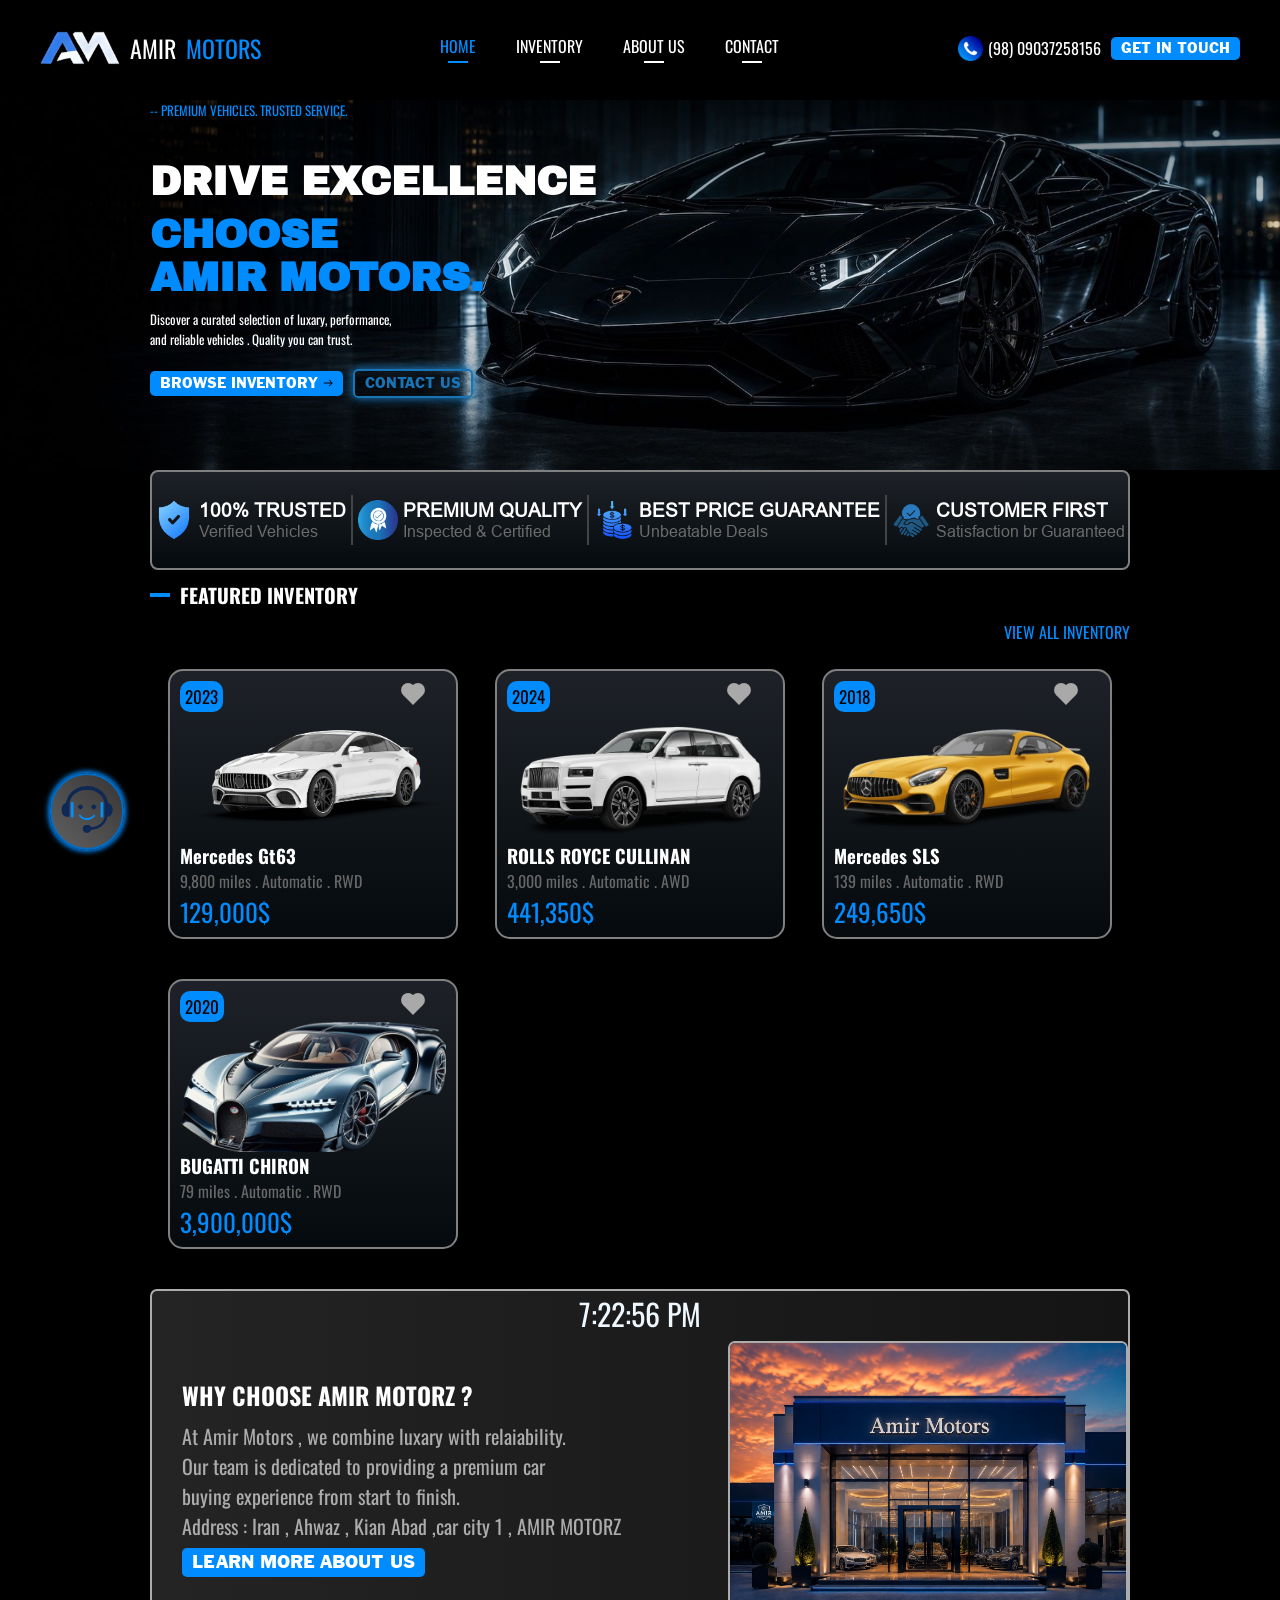
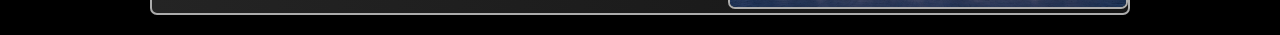
<file: index.html>
<!DOCTYPE html>
<html lang="en" dir="ltr">
<head>
    <meta charset="UTF-8" >
    <meta name="viewport" content="width=device-width, initial-scale=1.0">
    <link rel="stylesheet" href="css/style.css">
    <title>AMIR MOTORS</title>
</head>

<body>

    <div onclick="toggle_sidebar()" class="sidebar-mobile" id="sidebar-mobil">
        <div  class="topside">
            <img src="assets/icons8-exit-50.png"  alt="">
        </div>



        <div class="nav-mobile">
            <div class="navmob">
            <a href="index.html"  class="nav-button" style="color:  rgb(0, 140, 255);" id="nav-button-1" onclick="navigation_clicked('nav-button-1')" >HOME</a>
            <div style="background-color:  rgb(0, 140, 255);" class="nav-b-line" ></div>
            </div>

            <div class="navmob">
            <a href="inventory.html" class="nav-button" id="nav-button-2" onclick="navigation_clicked('nav-button-2')" >INVENTORY</a>
            <div class="nav-b-line"></div>
            </div>

            <div class="navmob">
            <a href="" class="nav-button" id="nav-button-5" onclick="navigation_clicked('nav-button-4')" >ABOUT US</a>
            <div class="nav-b-line"></div>
            </div>

            <div class="navmob">
            <a href="" class="nav-button" id="nav-button-6" onclick="navigation_clicked('nav-button-5')" >CONTACT</a>
            <div class="nav-b-line"></div>
            </div>
            
            <div class="navmob">
            <p href="" class="nav-button" id="nav-button-6" onclick="modal_show()" >SUPPORT</p>
            <div class="nav-b-line"></div>
            </div>

        </div>










    </div>

    <div class="success-message" id="successMessage">
                <p id="success-message-in">Message Sended</p>
    </div>



    <button class="support-button1" onclick="modal_show()">
        <img src="assets/support.png" alt="">
    </button>

    <div class="modal-support" id="modal-support">
        <div class="modal-h">
            <div class="modal-hl">
                <img src="assets/icons8-chat-48.png" alt=""
                style="
                width: 40px;
                height: 40px;">

                <div class="modalhlr">
                    <h4 style="color: rgb(219, 219, 219);">Submit a Support Request</h3>
                    <span style="
                        font-size: smaller;
                        color: rgb(111, 111, 111);">Fill out the Form Below
                        and our team will get back
                        to you Shortly
                    </span>
                </div>

            </div>
            
            <button onclick="modal_hide()"><img src="assets/icons8-close-50.png" style="
            width: 20px;
            height: 20px;" alt=""></button>
        </div>
        <div style="height: 2px; width: 100%; background-color: gray;"></div>
        <div class="modal-form">
            <div class="input1">
                <div class="input12">
                <label for="">Full Name</label>
                <input id="i1" class="input-s "  type="text" placeholder="Enter your full name">
                <div style="display: none;" class="errorinput" id="error-input1">
                    ENTER FULL NAME
                </div>
                </div>
                
                <div class="input12">
                <label for="">Email Address</label>
                <input id="i2" class="input-s " type="text" placeholder="Enter your email address">
                <div style="display: none;" class="errorinput" id="error-input2">
                    ENTER EMAIL RIGHT
                </div>    
            </div>
            </div>
                <div class="insput">
                <label for="">Message</label>
                <textarea class="input-s"  id="i3"></textarea>
                </div>
            
            <button class="submit-s" onclick="send_support()">SUBMIT</button>
            

        </div>
    </div>





    <nav>
        
        <div class="left-nav">
            <img  src="assets/logo.png" alt="">
            <span class="span1" >AMIR</span>
            <span class="span1-1">MOTORS</span>
        </div>

        <div class="center-nav">
            <div class="navbc">
            <a href="index.html"  class="nav-button" style="color:  rgb(0, 140, 255);" id="nav-button-1" onclick="navigation_clicked('nav-button-1')" >HOME</a>
            <div style="background-color:  rgb(0, 140, 255);" class="nav-b-line" ></div>
            </div>

            <div class="navbc">
            <a href="inventory.html" class="nav-button" id="nav-button-2" onclick="navigation_clicked('nav-button-2')" >INVENTORY</a>
            <div class="nav-b-line"></div>
            </div>

            <!-- <div class="navbc">
            <a href="" class="nav-button" id="nav-button-3" onclick="navigation_clicked('nav-button-3')" >SERVICES</a>
            <div class="nav-b-line"></div>
            </div> -->


            <div class="navbc">
            <a href="" class="nav-button" id="nav-button-5" onclick="navigation_clicked('nav-button-4')" >ABOUT US</a>
            <div class="nav-b-line"></div>
            </div>

            <div class="navbc">
            <a href="" class="nav-button" id="nav-button-6" onclick="navigation_clicked('nav-button-5')" >CONTACT</a>
            <div class="nav-b-line"></div>
            </div>
        </div>

        <div class="right-nav">
            <img src="assets/telephone.png" style="width: 25px;" alt="">
            <span>(98) 09037258156</span>
            <a class="CONTACT-button" href="#contact">GET IN TOUCH</a>
        </div>
        <p onclick="toggle_sidebar()" class="sidebard-button">|||</p>
    </nav>

    <header>
        <div class="banner">
            <p>-- PREMIUM VEHICLES. TRUSTED SERVICE.</p>
            <h1 class="h1">DRIVE EXCELLENCE</h1>
            <div class="h1-1-c">
                <h1 class="h1-1">CHOOSE</h1>
                <h1 class="h1-1">AMIR MOTORS.</h1>
            </div>
            <p class="p1-1">
                Discover a curated selection of luxary, performance,<br>
                and reliable vehicles . Quality you can trust.
            </p>
            <div class="banner-buttons">
                <a href="inventory.html" class="b1">
                    BROWSE INVENTORY 
                    <img src="assets/next.png" style="width: 10px; height: 10px;" alt="">
                </a>
                <a href="#services" class="b2">CONTACT US</a>
                
            </div>
        </div>
        <div class="why-us">
            <div class="e1">
                <img src="assets/trust.png" alt="">
                <div class="e1-text">
                    
                    <h3>100% TRUSTED</h3>
                    <p>Verified Vehicles</p>
                </div>
            </div>
            <div class="line-why-us"></div>

            <div class="e1">
                <img src="assets/quality.png" alt="">
                <div class="e1-text">
                    <h3>PREMIUM QUALITY</h3>
                    <p>Inspected & Certified</p>
                </div>
            </div>
            <div class="line-why-us"></div>
            <div class="e1">
                <img src="assets/price.png" alt="">
            <div class="e1-text">
                <h3>BEST PRICE GUARANTEE</h3>
                <p>Unbeatable Deals</p>
            </div>
            </div>
            <div class="line-why-us"></div>
            <div class="e1">
                <img src="assets/customer.png" alt="">
                <div class="e1-text">
                    <h3>CUSTOMER FIRST</h3>
                    <p>Satisfaction br Guaranteed</p>
                </div>
            </div>
            
        </div>
    </header>


    <main>
        <div class="titr">
        <div class="line-main"></div>
        <h1>FEATURED INVENTORY</h1>
        </div>
        <section class="product-main">
                <div class="product-titr">
                    <a href="inventory.html">VIEW ALL INVENTORY </a>
                </div>
                <div class="product-holder-main">



                    <div id="card-1" class="cardm">
                        <div class="card-up">
                        <span>2023</span>
                            <div class="heart-wrapper">
                                <input type="checkbox" id="heart-1" class="heart-input">
                                <label for="heart-1" class="heart"></label>
                            </div>
                        </div>

                                <div class="card-img">
                                    <img class="card-img" src="assets/mercedes gt53.png" alt="">
                                </div>



                        <div class="card-mohtava">

                            <h3>Mercedes Gt63</h3>
                            <p>9,800 miles . Automatic . RWD</p>
                            <span>129,000$</span>
                        </div>
                    </div>



<div id="card-2" class="cardm">
                        <div class="card-up">
                        <span>2024</span>
                        <div class="heart-wrapper">
                            <input type="checkbox" id="heart-2" class="heart-input">
                            <label for="heart-2" class="heart"></label>
                        </div>
                        </div>

                                <div class="card-img">
                                    <img class="card-img" src="assets/rolls_roys-clinen.png" alt="">
                                </div>
                        <div class="card-mohtava">

                            <h3>ROLLS ROYCE CULLINAN</h3>
                            <p>3,000 miles . Automatic . AWD</p>
                            <span>441,350$</span>
                        </div>


</div>











<div id="card-3" class="cardm">
                        <div class="card-up">
                        <span>2018</span>
                        <div class="heart-wrapper">
                            <input type="checkbox" id="heart-3" class="heart-input">
                            <label for="heart-3" class="heart"></label>
                        </div>
                        </div>

                                <div class="card-img">
                                    <img class="card-img" src="assets/mersedecsls.png" alt="">
                                </div>
                        <div class="card-mohtava">

                            <h3>Mercedes SLS</h3>
                            <p>139 miles . Automatic . RWD</p>
                            <span>249,650$</span>
                        </div>

</div>

<div id="card-4" class="cardm">
                        <div class="card-up">
                        <span>2020</span>
                        <div class="heart-wrapper">
                            <input type="checkbox" id="heart-4" class="heart-input">
                            <label for="heart-4" class="heart"></label>
                        </div>
                        </div>

                                <div class="card-img">
                                    <img class="card-img" src="assets/bugatti chiron displayed_18496164.png" alt="">
                                </div>
                        <div class="card-mohtava">

                            <h3>BUGATTI CHIRON</h3>
                            <p>79 miles . Automatic . RWD</p>
                            <span>3,900,000$</span>
                        </div>
</div>
                </div>
        </section>
    </main>

    <footer style="background-color: aqua;" class="main-footer">
            <div  style="color: aliceblue;
            font-size: 30px;
            font-family: 'fonte-asli';" class="counter-display" id="time">00:00:00</div>
        
        <div class="serviscontainer">
            <div class="serviscontainerleft">
                
                <h2 style="color: white;">WHY CHOOSE AMIR MOTORZ ?</h2>
                <div class="service-cont-moh">
                    <p>At Amir Motors , we combine luxary with relaiability.</p>
                    <p>Our team is dedicated to providing a premium car</p>
                    <p>buying experience from start to finish.</p>
                    <p>Address : Iran , Ahwaz , Kian Abad ,car city 1 , AMIR MOTORZ </p>
                </div>
                <a href="">LEARN MORE ABOUT US</a>

            </div>
            <div class="serviscontainerright">
                <img src="assets/amir_motorz_photo.png" alt="">
            </div>
        </div>

    </footer>

<script src="js/script.js"></script>
</body>
</html>
</file>
<file: css/style.css>
*{
    margin: 0;
    padding: 0;
    box-sizing: border-box;
}

html,body{
    overflow-x: hidden;
}

body{
    background: black ;
    overflow-x: hidden;
}

@font-face {
    font-family: 'fonte-asli';
    src: url(../assets/Oswald-VariableFont_wght.ttf);
}

@font-face {
    font-family: 'fonte-frank';
    src: url(../assets/FranklinGothic.ttf);
}

@font-face {
    font-family: 'fonte-arch';
    src: url(../assets/ArchivoBlack-Regular.ttf);
}

@font-face {
    font-family: 'fonte-arial';
    src: url(../assets/ARIAL.TTF);
}


a,p,h1,h2,h3,h4,span{
    font-family: 'fonte-asli';

}


nav{
    background-color: rgba(0, 0, 0, 0.486);
    padding: 30px 40px;
    display: flex;
    position: fixed;
    flex-direction: row;
    justify-content: space-between;
    width: 100vw;

    top: 0;
    z-index: 2;

}

.sidebard-button{
    color: white;
    display: none;
    font-size: 40px;
    rotate: 90deg;
}


.left-nav{
    display: flex;
    flex-direction: row;
    align-items: center;
    justify-content: center;
    gap: 10px;
}

.left-nav img{
    width: 80px;
}

.span1{
    font-size: x-large;
    color: rgb(255, 255, 255);
    white-space: nowrap;
}
.span1-1{
    font-size: x-large;
    color: rgb(0, 140, 255);
    white-space: nowrap;
}


.center-nav{
    display: flex;
    flex-direction: row;
    justify-content: center;
    align-items: center;
    gap: 40px;
}

.navbc{
    display: flex;
    flex-direction: column;
    transition: all 0.3s;
    justify-content: center;
    align-items: center;
}

.nav-after{
    background-color: rgb(0, 140, 255);
}

.nav-button{
    text-decoration: none;
    color: white;
}

.navbc a{
    white-space: nowrap;
}

.navmob a{
    white-space: nowrap;
}

.nav-b-line{
    background-color: white;
    height: 2px;
    margin-top: 3px;
    width: 20px;
    transition: all 0.3s;
}


.navbc:hover{
    transform: scale(1.05);
}

.navmob:hover{
    transform: scale(1.05);
}

.navbc:hover .nav-b-line{
    width: 100%;
}
.navmob:hover .nav-b-line{
    width: 100%;
}

.right-nav{
    display: flex;
    flex-direction: row;
    justify-content: center;
    align-items: center;
}

.right-nav span{
    margin-left: 5px;
    color: rgb(255, 255, 255);
}

.CONTACT-button{
    font-family: 'fonte-frank';
    margin-left: 10px;
    color: white;
    background-color:rgb(0, 140, 255);
    border-radius: 5px;
    padding: 5px 10px;
    text-decoration: none;
    transition: all 0.3s;
}

.CONTACT-button:hover{
    transform: scale(1.05);

}

.banner{
    margin-top: 100px;
    width: 100%;
    min-height: 370px;
    max-height: 370px; ;
    background-image:
        linear-gradient(
            to bottom,
            rgba(0,0,0,0.5),
            rgba(0,0,0,0),
            rgba(0,0,0,0.5)
        ),
        url('../assets/banner.jpg');
    background-size: cover;
    background-position: center;
    background-repeat: no-repeat;
    display: flex;
    flex-direction: column;
    justify-content:  start;
    align-items: start;
    gap: 10px;

}


.banner p{
    font-family: 'fonte-asli';

    margin-left: 150px;
    font-size: 13px;
    color: rgb(0,140,255);
}
.banner h1.h1{
    margin-top: 30px;
    margin-left: 150px;
    color: white;
    font-family: 'fonte-arch';
    font-size: 40px;
}


.banner h1.h1-1{
    margin-left: 150px;
    font-family: 'fonte-arch';
    font-size: 40px;
    color: rgb(0,140,255);
}



.banner p.p1-1{
    margin-left: 150px;
    color: white;
}

.banner-buttons{
    margin-top: 10px;
    display: flex;
    flex-direction: row;
    margin-left: 150px;
    align-items: center;
    justify-content: center;
    gap: 10px;
}

.banner-buttons a.b1{
    font-family: 'fonte-frank';
    text-decoration: none;
    color: rgb(255, 255, 255);
    background-color: rgb(0,140,255);
    white-space: nowrap;
    padding: 6px 10px;
    border-radius: 5px;
    transition: all 0.3s;
}

.banner-buttons a.b1:hover{
    transform: scale(1.04);
}

.banner-buttons a.b2{
    white-space: nowrap;
    font-family: 'fonte-frank';
    text-decoration: none;
    color: rgb(25, 116, 181);
    background-color: rgba(0, 140, 255, 0);
    border: 2px solid  rgb(25, 116, 181);
    padding: 6px 10px;
    border-radius: 5px;
    box-shadow: 0px 0px 10px 1px rgb(25, 116, 181);
    transition: all 0.3s;
}

.banner-buttons a.b2:hover{
    transform: scale(1.04);
}

.why-us{
    display: flex;
    flex-direction: row;
    justify-content: space-around;
    align-items: center;
    margin:0px 150px;
    height: 100px;
    background: linear-gradient(180deg ,rgb(30, 34, 40) , rgb(5, 10, 14));
    border: 2px solid gray;
    border-radius: 8px;
}

.e1{
    display: flex;
    flex-direction: row;
    justify-content: space-around;
    align-items: center;
    gap: 5px;
}

.e1 h3{
    font-family: 'fonte-arial';
    color: white;
}

.e1 p{
    font-family: 'fonte-arial';
    color: rgb(107, 107, 107);
}

.e1 img{
    width: 40px;
    height: 40px;
    object-fit: cover;
}

.line-why-us{
    background-color: rgb(68, 68, 68);
    height: 50px;
    width: 2px;
}

.product-main{
    margin: 10px 150px;
    display: flex;
    flex-direction: column;
    align-items: center;

}

.line-main{
    height: 4px;
    width: 20px;
    background-color:rgb(0,140,255);
}

main,footer h1{
    color: white;
}

.titr{
    margin: 10px 150px;
    display: flex;
    flex-direction: row;
    justify-content: start;
    align-items: center;
    gap: 10px;
    font-size: 10px;
}

.product-main{
    display: flex;
    flex-direction: column;
    align-items: center;
    justify-content: start;
    margin: 10px 150px;
    gap: 5px;
}

.product-titr{
    display: flex;
    flex-direction: row;
    justify-content: end;
    align-items: center;
    width: 100%;
}

.product-titr a{
    color: rgb(0,140,255);
    text-decoration: none;
}


.product-holder-main {
    display: grid;
    grid-template-columns: repeat(auto-fit, minmax(280px, 1fr));
    gap: 20px;
    padding: 10px;
    width: 100%;
    box-sizing: border-box;
    place-items: center;

}



.cardm {
    width: 100%;
    box-sizing: border-box;
}


.card{
    display: flex;
    flex-direction: column;
    justify-content: start;
    background: linear-gradient(180deg ,rgb(30, 34, 40) , rgb(5, 10, 14));
    width: 290px;
    height: 270px;
    border: 2px solid gray;
    border-radius: 15px;
    margin: 10px 0px;
    padding: 10px;
    transition: all 0.3s;
    position: relative;
}

.cardm{
    display: flex;
    flex-direction: column;
    justify-content: start;
    background: linear-gradient(180deg ,rgb(30, 34, 40) , rgb(5, 10, 14));
    width: 290px;
    height: 270px;
    border: 2px solid gray;
    border-radius: 15px;
    margin: 10px 0px;
    padding: 10px;
    transition: all 0.3s;
    position: relative;
}

@media (max-width: 900px) {
    .cardm:nth-child(n+3) {
        display: none !important;
    }
}

.card-up{
    display: flex;
    flex-direction: row;
    justify-content: space-between;
    align-items: center;
    background-size: cover;
    position: static;
    z-index: 1;
    width: 90%;
}

.card-up span{

    background-color: rgb(0,140,255);
    color: black;
    border-radius:10px;
    padding: 3px 5px;
    font-size: 17px;
    z-index: 0;
}

.card-img{
    display: flex;
    flex-direction: column;
    justify-content: center;
    align-items: center;
}

.card-img img{

    width: fit-content;
    max-height: 130px;
    overflow: hidden;
}
.card-mohtava h3{
    color:rgb(255, 255, 255) ;
}

.card-mohtava{
    margin-top: auto;
}

.card-mohtava p{
    color:rgb(103, 103, 103) ;
}

.card-mohtava span{
    color: rgb(0,140,255);
    font-size: 25px;
}

/* repeat(autofill,minmax(300px,1fr)) */
/* baray andaze  */

.card:hover{
    transform: scale(1.04);
    box-shadow: 0px 0px 10px 2px   rgb(0,140,255);
    border: 2px solid  rgb(0,140,255);
}

.cardm:hover{
    transform: scale(1.04);
    box-shadow: 0px 0px 10px 2px   rgb(0,140,255);
    border: 2px solid  rgb(0,140,255);
}

.support-button1{
    position: fixed;
    left: 50px;
    bottom: 50px;
    background: linear-gradient(45deg , rgb(97, 97, 97) , rgb(55, 52, 52));
    border-radius: 999px;
    border: 2px solid rgb(0, 109, 198) ;
    box-shadow: 0px 0px 5px 2px  rgb(0,140,255);
    z-index: 10;
    transition: all 0.3s;
} 
.support-button1:hover{
    transform: scale(1.2);
}

.support-button1 img{
    width: 70px;
}








.modal-support{
    display: none;
    position: fixed;
    flex-direction: column;
    gap: 10px;
    justify-content: start;
    align-items: center;
    border-radius: 30px ;
    border: 2px solid rgb(5, 61, 80);
    box-shadow: 0px 0px 10px 5px rgb(0,140,255);
    width: 500px;
    height:fit-content;
    background: linear-gradient(90deg , rgb(36, 36, 36) ,rgb(20, 20, 20)) ;
    top: 50%;
    left: 50%;
    transform: translate(-50%, -50%);
    padding: 30px;
    z-index: 10;
}



.modal-hide{
    display: flex;

}

.modal-h{
    display: flex;
    flex-direction: row;
    justify-content: space-between;
    width: 100%;
    align-items: center;
}


.modal-hl{
    display: flex;
    flex-direction: row;
    align-items: center;

}

.modal-h button{margin-bottom: auto;
    background-color: rgb(73, 122, 168) ;
    border-radius: 10px;
}

.modal-form{
    display: flex;
    flex-direction: column;
    gap: 30px;
    height: 100%;
}

.input1{
    display: flex;
    flex-direction: row;
    justify-content: space-between;
    align-items: start;
    outline-color: none;
    width: 100%;
}


.input12{
    display: flex;
    flex-direction: column;
}

.input12 label{
    color: white;
    font-family: 'fonte-asli';
}

.input-s{
    caret-color: rgb(196, 196, 196);
    background: linear-gradient(90deg , rgb(36, 36, 36) ,rgb(20, 20, 20));
    border-radius: 20px;
    padding: 7px;
    border: 2px solid rgb(52, 138, 173);
    color: rgb(255, 255, 255);
    outline-color: none;
}

.insput textarea{
    border: 2px solid rgb(3, 196, 196);
    width: 100%;
    scrollbar-width: none;
    caret-color: rgb(218, 218, 218);
    outline-color:unset;
}

.insput label{
    color: white;
    font-family: 'fonte-asli';

}

.insput2{
    display: flex;
    flex-direction: column;
    background-color: aqua;
    outline:none;
}


.submit-s{
    background: linear-gradient(90deg,rgb(39, 91, 222),rgb(0, 123, 160)) ;
    height: 45px;
    border-radius: 20px;
    border: 2px solid rgb(27, 181, 237);
    color: white;
    font-family: 'fonte-arial';
    box-shadow: 0px 0px 5px 2px rgb(0,140,255);
    margin-top: auto;
    transition: all 0.3s;
}

.submit-s:hover{
    box-shadow: 2px 0px 10px 2px #72d6ff;
    transform: translateY(-10px);
}


.success-message {
        position: fixed;
        top: 100px;     
        right: -300px;  
        color: #2e7d32;
        background-color: #e8f5e9; 
        padding: 10px 20px;
        border-radius: 8px;
        border: 1px solid #2e7d32;
        font-size: 24px;
        font-weight: bold;
        text-align: center;
        z-index: 1000;
        transition: all 0.5s;
}

.success-message-after{
    right: 50px;
}



.card-hide{
    display: none;
    width: 100vw;
    height: 100vh;
    background: #25262781;
    position: fixed;
    z-index: 10;
}

.card-show{
    display: flex;
}


.main-footer{
    gap: 5px;
    margin: 20px 150px;
    height: fit-content;
    display: flex;
    flex-direction: column;
    justify-content: space-between;
    align-items: center;
    border: 2px solid rgb(172, 172, 172);
    border-radius: 7px;
    background: linear-gradient(90deg , rgb(36, 36, 36) ,rgb(20, 20, 20));
}


.serviscontainer{
    display: flex;
    flex-direction: row;
    justify-content: space-between;
    align-items: center;

    width: 100%;
}

.serviscontainerleft{
    display: flex;
    flex-direction: column;
    justify-content: space-between;
    align-items: start;

    height: 200px;
    width: 60%;
    padding: 0px 30px;
    
}


.serviscontainerright img{
    margin: 0px;
    background-color: aliceblue;
    width: 400px;
    height: fit-content;
    margin-left: auto;
    margin-top: auto;
    border: 2px solid rgb(172, 172, 172);
    border-radius: 7px;
}

.service-cont-moh p{
    color: rgb(172, 172, 172);
    font-size: 20px;
}

.serviscontainerleft a{
    font-family: 'fonte-frank';
    font-size: 20px;
    text-decoration: none;
    color: rgb(255, 255, 255);
    background-color: rgb(0,140,255);
    padding: 6px 10px;
    border-radius: 5px;
    transition: all 0.3s;
    white-space: nowrap;
}

.serviscontainerleft a:hover{
    transform: scale(1.04);
}

.errorinput{
    display: block;
    background-color: #72d7ff00;
    border-radius: 15px;
    border: 2px solid red;
    width: 183px;
    color: white;
    text-align: center;
    font-family: 'fonte-asli';
    margin-top: 0.5rem;
    box-shadow: 0px 0px 10px 2px red;

}



.sidebar-mobile{
    width: 200px;
    height: 1000vh;
    display: flex;
    flex-direction: column;
    background-color: rgb(0, 0, 0);
    border-top-left-radius: 15px;
    border-bottom-left-radius: 15px;
    position: fixed;
    z-index: 100;
    top: 0;
    right: -300px;
    transition: all 0.4s;
    border: 3px solid rgb(0, 140, 255);
    box-shadow: -2px 0px 5px 2px  rgb(0, 140, 255);
}

.mobile-side-on{
    top: 0px;
    right: 0px;

}

.topside{
    border-top-left-radius: 15px;
    padding: 5px;
    height: fit-content;
    background-color: #073b80;
    width: 100%;
    display: flex;
    flex-direction: row;
}



.topside button{
    padding: 2px;
    font-size: 20px;
    border-radius: 15px;
    color: #72d6ff;
    transition: all 0.4s;
}

.topside button:hover{
    transform: scale(1.3);
}

.nav-mobile{
    margin-top: 30px;
    gap: 10px;
    padding: 20px;
    display: flex;
    flex-direction: column;
    justify-content: center;
    align-items: center;
}

.navmob{
    padding: 10px;
    width: 100%;
    border: 2px solid rgb(48, 120, 228);
    transition: all 0.3s;
    border-radius: 15px;
}




/* neveshte ba aiiiiiiiiiiiiiiiiiiiiiiiiiiiiiiiii */
.heart-wrapper {
    position: relative; 
    z-index: 1; 
    display: inline-block;
    isolation: isolate; 
}

.heart-input {
    display: none;
}

.heart {
    --size: 14px;
    display: inline-block;
    width: var(--size);
    height: var(--size);
    background-color: #a9a9a9;
    position: relative;
    transform: rotate(-45deg);
    cursor: pointer;
    transition: 0.25s ease;
}

.heart::before, .heart::after {
    content: "";
    position: absolute;
    width: var(--size);
    height: var(--size);
    background-color: inherit;
    border-radius: 50%;
}
.heart::before { top: calc(var(--size) / -2); left: 0; }
.heart::after { top: 0; left: calc(var(--size) / 2); }

.heart-input:checked + .heart {
    background-color: #72d6ff;
    box-shadow: 0 0 8px rgba(114, 214, 255, 0.9);
}





/* mainnnnnnnnnnnnnnnnnnnnnnnnnnnnnnnnnnnnnnnnnnnnnn */











/* inventoryyyyyyyyyyyyyyyyyyyyyyyyyyyyyyyyyyyyyyyyy */




.inventory-nav{
    width: 100vw;
    margin: 0%;
    padding: 30px  120px;
    background-color: black;
    border-bottom: 2px solid rgb(148, 148, 148);
}

.header-inven{
    display: flex;
    flex-direction: row;
    justify-content: space-between;
    padding: 20px 7rem;

}


.headi{
    display: flex;
    flex-direction: row;
    justify-content: space-around;
    gap: 30px;
}


.headi span{
    text-align: center;
    background-color: rgb(0, 0, 0);
    border-radius: 20px;
    color: white;
    border: 2px solid rgb(0, 140, 255);
    padding: 5px 10px;
    font-size: 20px;
    width: 100px;
    box-shadow: 0px 0px 10px 2px rgb(0, 140, 255);
    transition: all 0.3s;
}

.headi span:hover{
    transform: scale(1.1);
}

.headi input{
    border-radius: 20px;
    width: 400px;
    border: 2px solid  rgb(0, 140, 255);
    background-color: black;
    box-shadow: 0px 0px 10px 2px rgb(0, 140, 255);
    outline :none;
    color: #cfcfcf;
    padding: 0px 20px;
    transition: all 0.3s;
}

.headi input:hover{
    transform: scale(1.1);
}

.headi input::placeholder{
    color: rgb(147, 147, 147);

}


.main-inven{
    display: flex;
    flex-direction: column;
    justify-content: space-between;
    margin: 0px 100px;
    width: 85%;
    height: 80vh;   
    border-radius: 10px;
    border: 1px solid rgb(60, 60, 60);
    box-shadow: 0px 2px 10px 2px rgb(9, 68, 113);
    margin-top: 110px;
}

section.product-holder{
    display: grid;
    grid-template-columns: 1fr 1fr 1fr 1fr;
    place-items: start;
    height: 100%;
    width: 100%;
    padding: 20px;
    overflow: scroll;
    scrollbar-width: none;
}

.card-img img {
    width: 100%;      
    height: 300px;    
    object-fit: cover;  
    object-position: center;
    border-radius: 10px;
}




@media (max-width: 1150px) {

.banner p{margin: 0px;}

.product-titr{
    margin-right: 50px;
}

.titr{
    margin: 30px;
    white-space: nowrap;
}

.banner h1.h1{
    margin: 10px;
    white-space: nowrap;

}

.banner h1.h1-1{
    margin: 10px;
    white-space: nowrap;

}
.banner p.p1-1{
    margin: 10px;
    white-space: nowrap;

}

.banner-buttons{
    margin: 0px 10px;
}


.why-us {
    margin: 20px 50px;
    display: grid;
    grid-template-columns: repeat(2, 1fr);
    gap: 15px;
    align-items: start;
    height: fit-content;
    place-items: center;
    padding: 10px 7px;
}

.line-why-us{
    display: none;
}
    .e1 h3{
        white-space: nowrap;
        margin-right: auto;
    }
    .e1{
        width: 270px;
    }
    .e1 img{
        margin-right: auto;
    }

    .banner{
        margin-top: 5px;
    }
    .support-button1{
        bottom: 130px;
        left: 20px;
    }
    nav {
        bottom: 0;
        top: auto; /* لغو top: 0 از حالت قبلی */
        left: 0;
        right: 0;
        margin: 0; /* لغو margin های قبلی */
        width: 100vw;
        padding: 0px 30px;
        background-color: rgba(0, 0, 0, 0.781);
    }

    .sidebard-button{
        display: block;
        cursor: pointer;
    }

    .right-nav{
        display: none;
    }
    .left-nav{
        margin-right: auto;
    }

    .navbc{
        display: none;
    }

    .main-footer{
        margin: 0px 20px;
        margin-bottom: 100px;
        
    }

    .product-main{
        margin: 0;
        padding: 0;
    }

    .serviscontainer{
        display: flex;
        flex-direction: column;
        align-items: center;
    }


    .serviscontainerleft{
        align-items: center;
        justify-content: center;
        width: 100%;
    }

    
    .serviscontainerright{
        display: none;
    }


}


@media (max-width: 700px) {
    .why-us{
        grid-template-columns: repeat(1, 1fr);
        
    }
    .support-button1{
        display: none;
    }
}


@media (max-width: 500px) {
    .why-us{
        margin: 20px 0px;
    }
    .main-footer{
        gap: 20px;
        height: 200px;
        overflow: scroll;
        scrollbar-width: none;
    }
    .service-cont-moh p{
        font-size: 15px;
    }

.banner h1.h1{
    font-size: 30px;

}

.banner h1.h1-1{
    font-size: 30px;


}
.banner p.p1-1{
    white-space: wrap;
    font-size: 20px;

}

.modal-support{
    width: 80vw;
}

.input1{
    display: grid;
    grid-template-columns: 1fr;
    gap: 20px;
}


}

@media (max-width: 340px) {
    .banner-buttons{
        flex-direction: column;
    }
    .why-us{
        margin-top: 60px;
    }
    .b2{
        margin-right: auto;
    }
}
</file>
